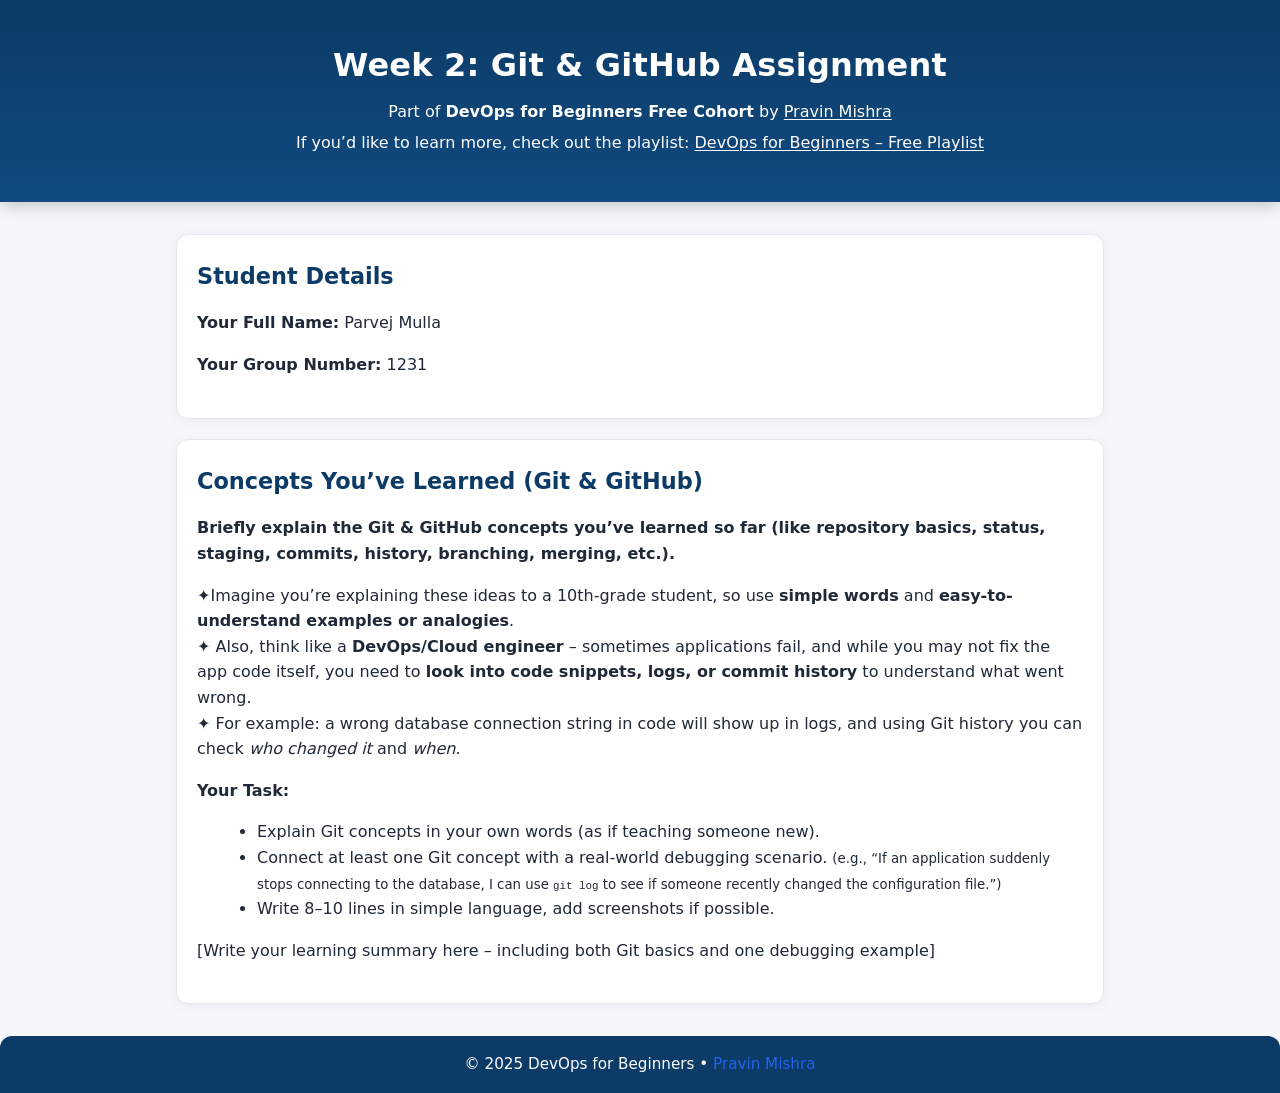
<file: index.html>
<!DOCTYPE html>
<html lang="en">

<head>
    <meta charset="UTF-8" />
    <meta name="viewport" content="width=device-width, initial-scale=1" />
    <title>Git Assignment – DevOps for Beginners</title>
    <link rel="stylesheet" href="style.css" />
</head>

<body>
    <header class="site-header">
        <div class="header-inner">
            <h1>Week 2: Git & GitHub Assignment</h1>
            <p class="cohort-line">
                Part of <strong>DevOps for Beginners Free Cohort</strong> by
                <a href="https://www.linkedin.com/in/pravin-mishra-aws-trainer/" target="_blank">Pravin Mishra</a>
            </p>
            <p class="playlist-line">
                If you’d like to learn more, check out the playlist:
                <a href="https://www.youtube.com/playlist?list=PLVOdqXbCs7bX88JeUZmK4fKTq2hJ5VS89" target="_blank">
                    DevOps for Beginners – Free Playlist</a>
            </p>
        </div>
    </header>

    <main class="container">

        <!-- Student Details -->
        <section class="card student-info" aria-labelledby="student-details">
            <h2 id="student-details">Student Details</h2>
            <p><b>Your Full Name:</b> <span class="placeholder">Parvej Mulla</span></p>
	    <p><b>Your Group Number:</b> <span class="placeholder">1231</span></p>
        </section>

        <!-- Concepts Learned -->
        <section class="card instructions" aria-labelledby="learning-summary">
            <h2 id="learning-summary">Concepts You’ve Learned (Git & GitHub)</h2>

            <p><b>Briefly explain the Git & GitHub concepts you’ve learned so far (like repository basics, status,
                    staging, commits, history, branching, merging, etc.).</b></p>

            <p>
                ✦Imagine you’re explaining these ideas to a 10th-grade student, so use <b>simple words</b> and
                <b>easy-to-understand examples or analogies</b>.
                <br>✦ Also, think like a <b>DevOps/Cloud engineer</b> – sometimes applications fail, and while you may
                not fix
                the app code itself, you need to <b>look into code snippets, logs, or commit history</b> to understand
                what went wrong.
                <br>✦ For example: a wrong database connection string in code will show up in logs, and using Git
                history you can
                check <i>who changed it</i> and <i>when</i>.
            </p>

            <p><b>Your Task:</b></p>
            <ul>
                <li>Explain Git concepts in your own words (as if teaching someone new).</li>
                <li>Connect at least one Git concept with a real-world debugging scenario.
                    <small>(e.g., “If an application suddenly stops connecting to the database, I can use
                        <code>git log</code> to
                        see if someone recently changed the configuration file.”)</small>
                </li>
                <li>Write 8–10 lines in simple language, add screenshots if possible.</li>
            </ul>

            <p class="placeholder">[Write your learning summary here – including both Git basics and one debugging
                example]</p>

        </section>
    </main>

    <footer class="site-footer">
        © 2025 DevOps for Beginners • <a href="https://www.linkedin.com/in/pravin-mishra-aws-trainer/"
            target="_blank">Pravin Mishra</a>
    </footer>
</body>

</html>
</file>
<file: style.css>
/* ---------------------------
   Base
---------------------------- */
:root {
    --brand-900: #0b3b66;
    /* deep navy header for better contrast */
    --brand-700: #114a80;
    --ink: #1f2937;
    --muted: #6b7280;
    --paper: #ffffff;
    --bg: #f5f7fb;
    --border: #e5e7eb;
    --accent: #2563eb;
    /* link color */
    --accent-ink: #0b3b66;
    --ok: #22c55e;
}

*,
*::before,
*::after {
    box-sizing: border-box;
}

html,
body {
    height: 100%;
    margin: 0;
}

body {
    font-family: "Segoe UI", system-ui, -apple-system, Arial, sans-serif;
    color: var(--ink);
    background: var(--bg);
    line-height: 1.6;
    -webkit-font-smoothing: antialiased;
    text-rendering: optimizeLegibility;
}

/* ---------------------------
   Header
---------------------------- */
.site-header {
    background: linear-gradient(180deg, var(--brand-900), var(--brand-700));
    color: #fff;
    padding: 2.5rem 1rem;
    box-shadow: 0 4px 16px rgba(0, 0, 0, .2);
}

.header-inner {
    max-width: 960px;
    margin: 0 auto;
    text-align: center;
}

.site-header h1 {
    margin: 0 0 .5rem;
    font-size: clamp(1.6rem, 2.5vw, 2.2rem);
    letter-spacing: .2px;
}

.cohort-line,
.playlist-line {
    margin: .35rem 0;
}

.site-header a {
    color: #fff;
    text-decoration: underline;
    text-underline-offset: 2px;
}

/* Button style for playlist link */
.btn {
    display: inline-block;
    border-radius: 999px;
    padding: .55rem 1rem;
    font-weight: 600;
    text-decoration: none;
    border: 2px solid rgba(255, 255, 255, .85);
}

.btn-light {
    background: #ffffff;
    border-color: #ffffff;
    color: var(--accent-ink);
    text-decoration: none;
}

/* ---------------------------
   Layout
---------------------------- */
.container {
    max-width: 960px;
    margin: 2rem auto;
    padding: 0 1rem;
}

.card {
    background: var(--paper);
    border: 1px solid var(--border);
    border-radius: 12px;
    padding: 1.25rem 1.25rem 1.5rem;
    box-shadow: 0 2px 12px rgba(0, 0, 0, .05);
    margin-bottom: 1.25rem;
}

h2 {
    color: var(--brand-900);
    font-size: clamp(1.2rem, 2vw, 1.4rem);
    margin: .25rem 0 1rem;
}

/* ---------------------------
   Student form
---------------------------- */
.student-form {
    display: grid;
    gap: .85rem;
    grid-template-columns: 1fr 1fr;
}

.field {
    display: grid;
    gap: .35rem;
}

.field label {
    font-weight: 600;
}

.field input {
    border: 1px solid var(--border);
    border-radius: 10px;
    padding: .6rem .75rem;
    font-size: 1rem;
    background: #fff;
}

@media (max-width: 720px) {
    .student-form {
        grid-template-columns: 1fr;
    }
}

/* ---------------------------
   Notes / Answers
---------------------------- */
.notes-area,
.answer {
    width: 100%;
    border: 1px solid var(--border);
    border-radius: 10px;
    padding: .75rem .9rem;
    font-size: 0.98rem;
    background: #fff;
    resize: vertical;
}

.steps {
    margin: 0 0 .5rem 1rem;
    padding-left: 1rem;
}

.callout {
    background: #f0f6ff;
    border: 1px solid #dbeafe;
    border-radius: 10px;
    padding: .6rem .75rem;
    margin: .5rem 0 .5rem;
}

/* ---------------------------
   Lists / Links
---------------------------- */
ul {
    margin: .5rem 0 1rem 1.25rem;
}

a {
    color: var(--accent);
    text-decoration: none;
}

a:hover {
    text-decoration: underline;
}

/* ---------------------------
   Code Block (for blog outline)
---------------------------- */
.code-block {
    background: #0f172a;
    color: #e5e7eb;
    border-radius: 10px;
    padding: 1rem;
    overflow-x: auto;
    font-family: ui-monospace, SFMono-Regular, Menlo, Consolas, "Liberation Mono", monospace;
    font-size: .9rem;
    line-height: 1.5;
}

/* ---------------------------
   Helpers
---------------------------- */
.muted {
    color: var(--muted);
    font-size: .95rem;
}

/* ---------------------------
   Footer
---------------------------- */
.site-footer {
    text-align: center;
    margin: 2rem auto 0;
    padding: 1rem;
    background: var(--brand-900);
    color: #fff;
    font-size: .95rem;
    border-top-left-radius: 12px;
    border-top-right-radius: 12px;
}
</file>
